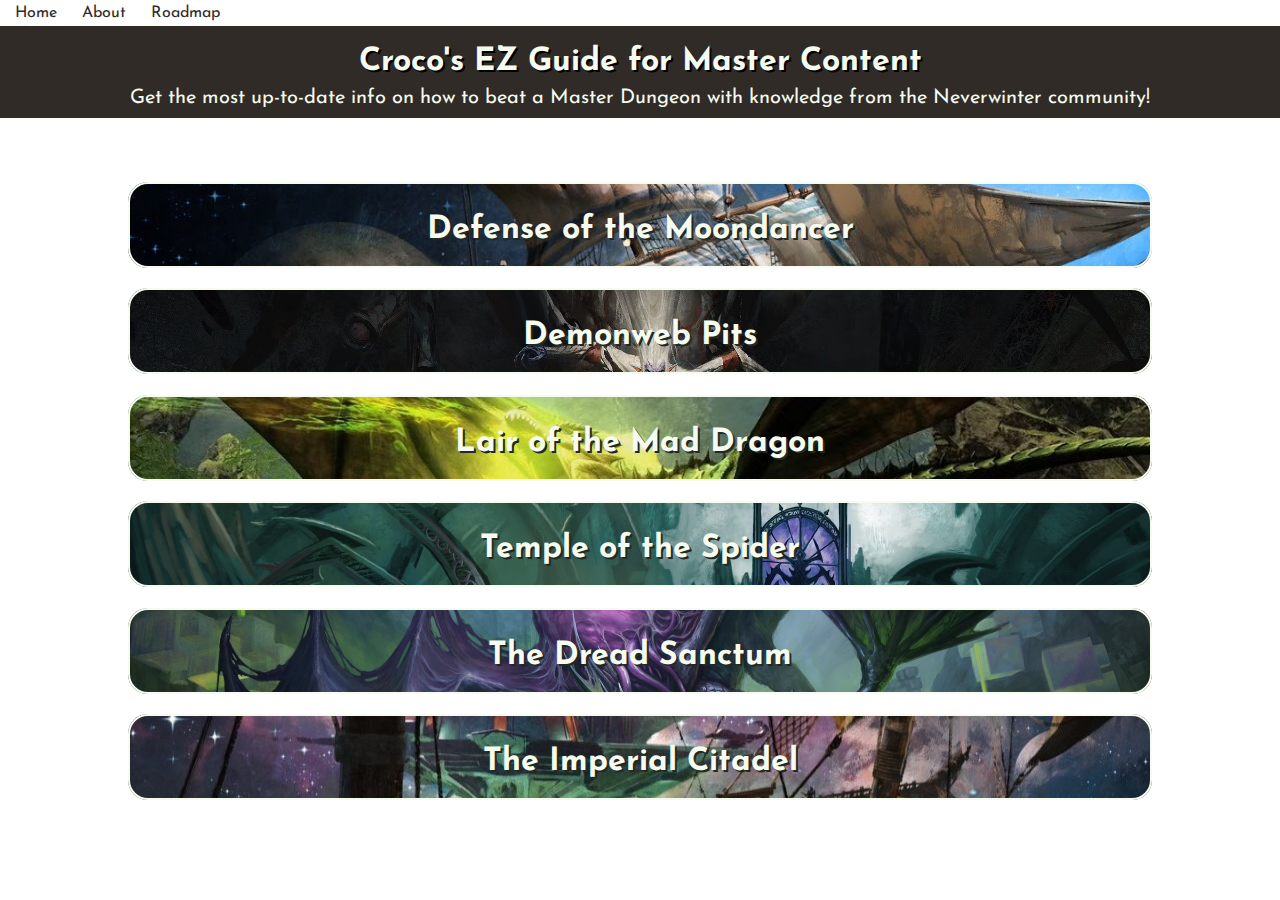
<file: index.html>
<!DOCTYPE html>
<html lang="en-MY">

<head>
    <meta charset="UTF-8">
    <meta name="viewport" content="width=device-width, initial-scale=1.0">
    <title>Croco's EZ Guide for Master Content</title>
    <link rel="stylesheet" href="styles/home-page.css">
</head>

<body>
    <div class="top">
        <a href="index.html">Home</a>
        <a href="coming-soon.html">About</a>
        <a href="coming-soon.html">Roadmap</a>
    </div>

    <div class="title">
        <h1>Croco's EZ Guide for Master Content</h1>
        <h2>Get the most up-to-date info on how to beat a Master Dungeon with knowledge from the Neverwinter community!</h2>
    </div>

    <div class="dungeons">
        <div class="moondancer">
            <div class="mdom">
                <h1><a href="coming-soon.html">Defense of the Moondancer</a></h1>
            </div>
        </div>

        <div class="demonweb">
            <div class="mdwp">
                <h1><a href="coming-soon.html">Demonweb Pits</a></h1>
            </div>
        </div>
        
        <div class="dragon">
            <div class="mlmd">
                <h1><a href="coming-soon.html">Lair of the Mad Dragon</a></h1>
            </div>
        </div>
        
        <div class="spider">
            <div class="mtos">
                <h1><a href="mtos-guide.html">Temple of the Spider</a></h1>
            </div>
        </div>
        
        <div class="dread">
            <div class="mtds">
                <h1><a href="coming-soon.html"> The Dread Sanctum</a></h1>
            </div>
        </div>

        <div class="citadel">
            <div class="mtic">
                <h1><a href="coming-soon.html">The Imperial Citadel</a></h1>
            </div>
        </div>
    </div>
    
</body>

</html>
</file>
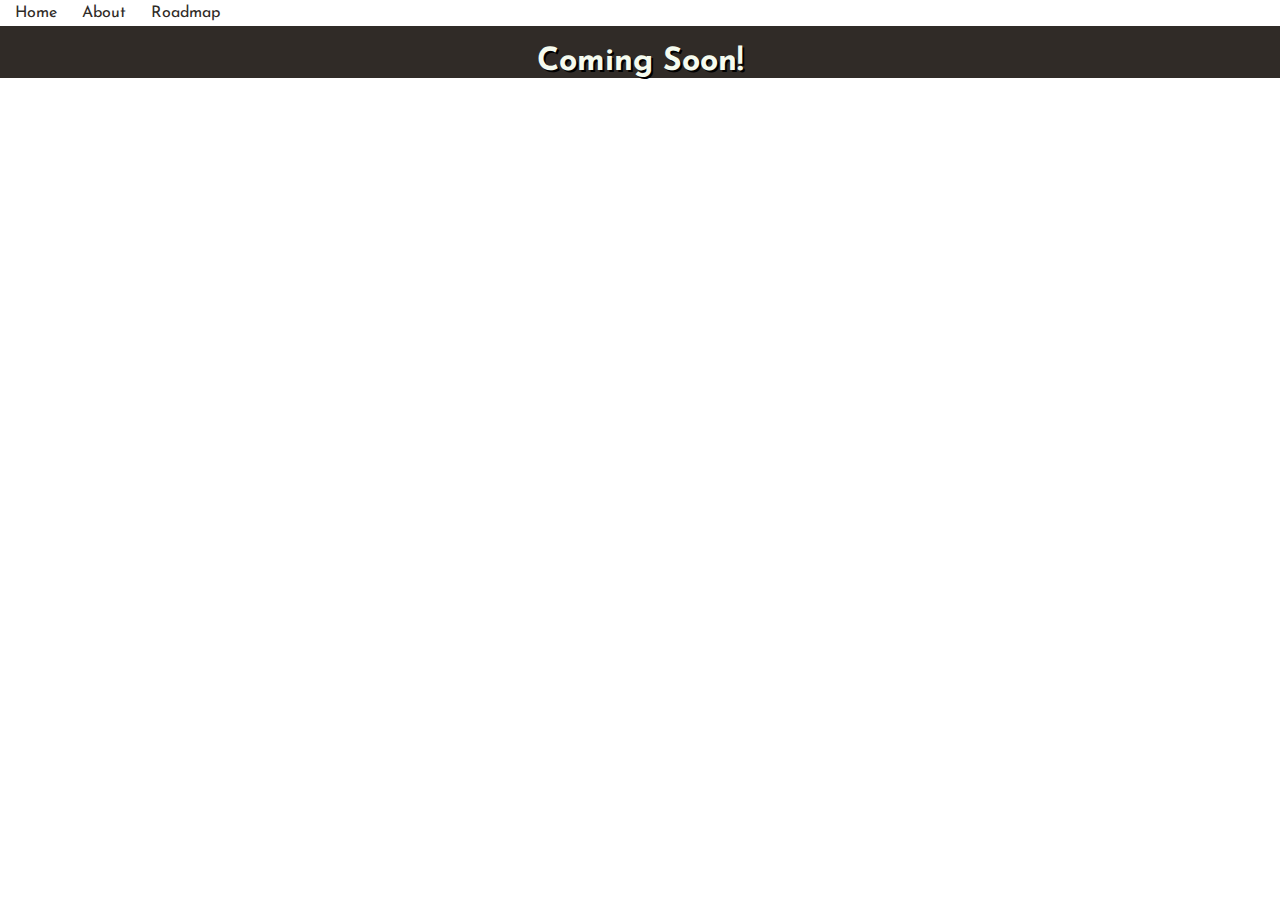
<file: coming-soon.html>
<!DOCTYPE html>
<html lang="en-MY">
    <head>
        <meta charset="UTF-8">
        <meta name="viewport" content="width=device-width, initial-scale=1.0">
        <link rel="stylesheet" href="styles/home-page.css">
        <title>Coming Soon!</title>
    </head>

    <body>
        <div class="top">
            <a href="index.html">Home</a>
            <a href="coming-soon.html">About</a>
            <a href="coming-soon.html">Roadmap</a>
        </div>

        <div class="title"><h1>Coming Soon!</h1></div>
        
    </body>
</html>
</file>
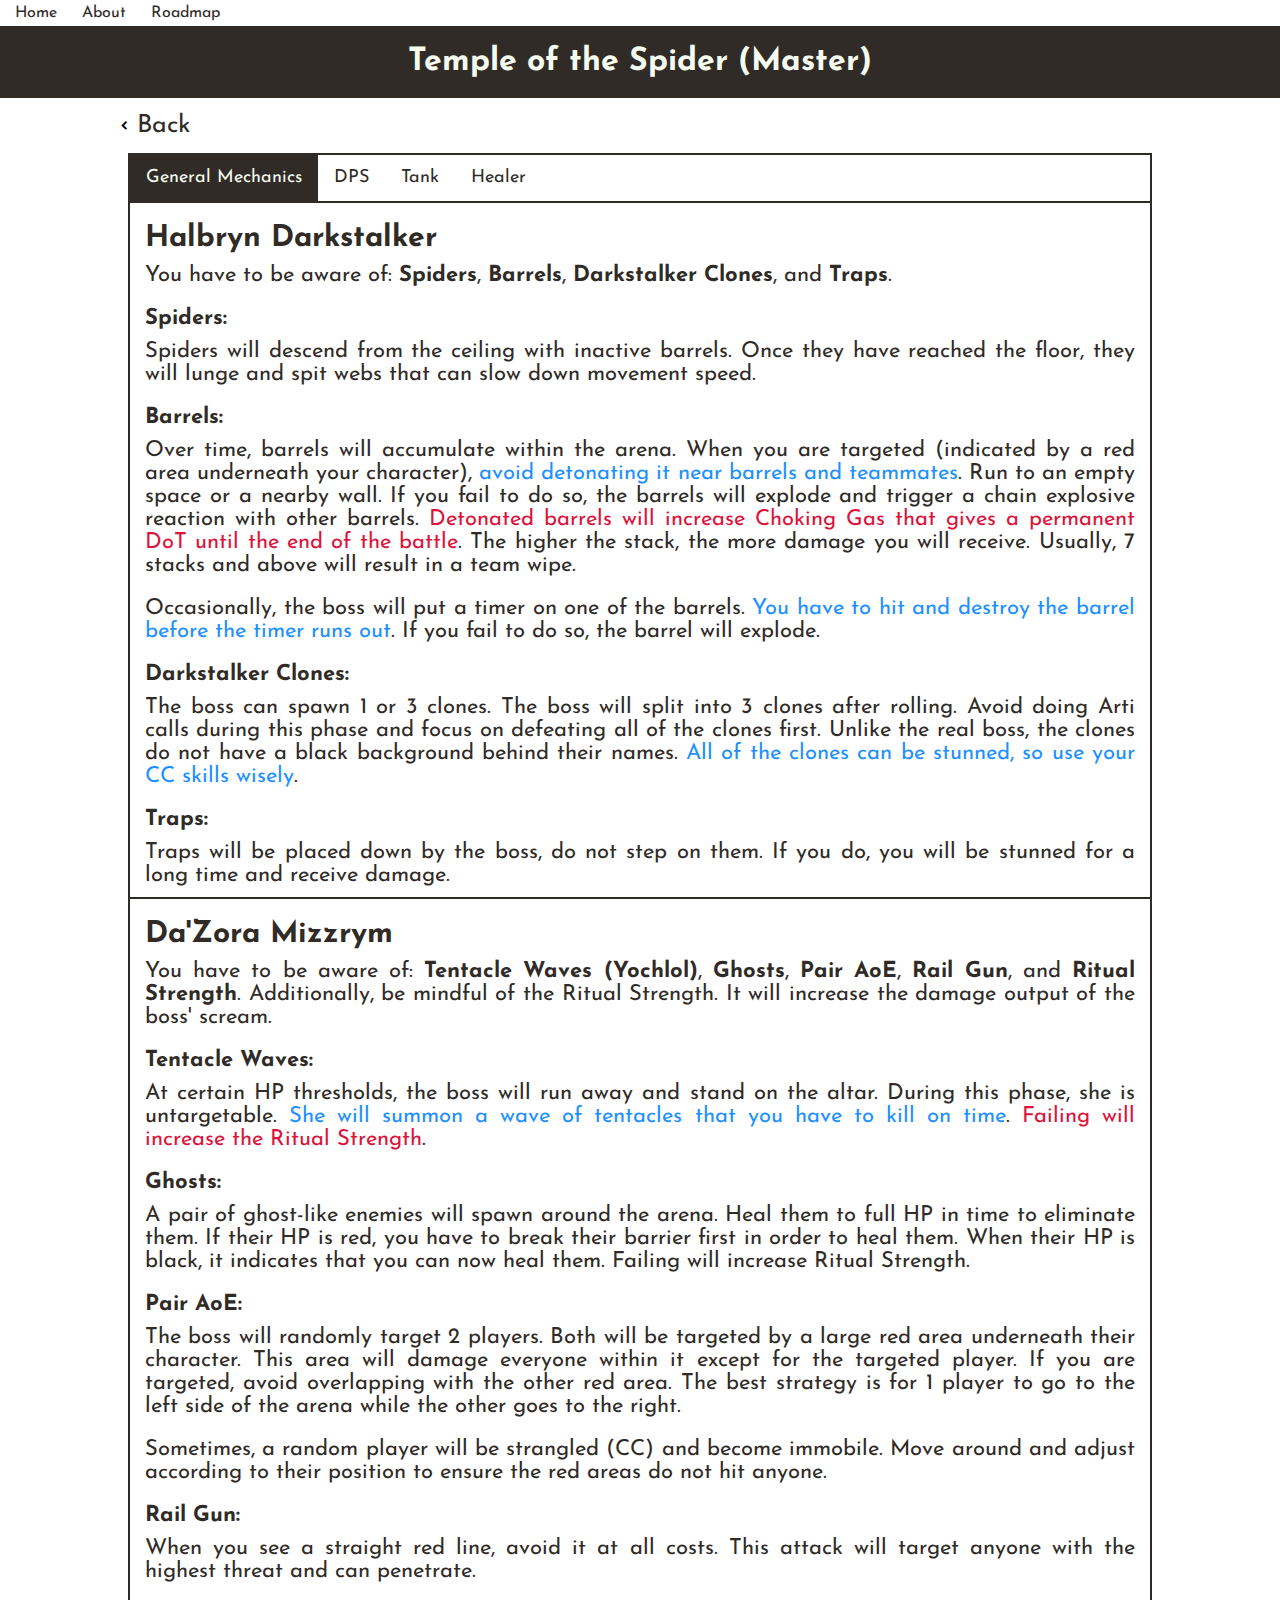
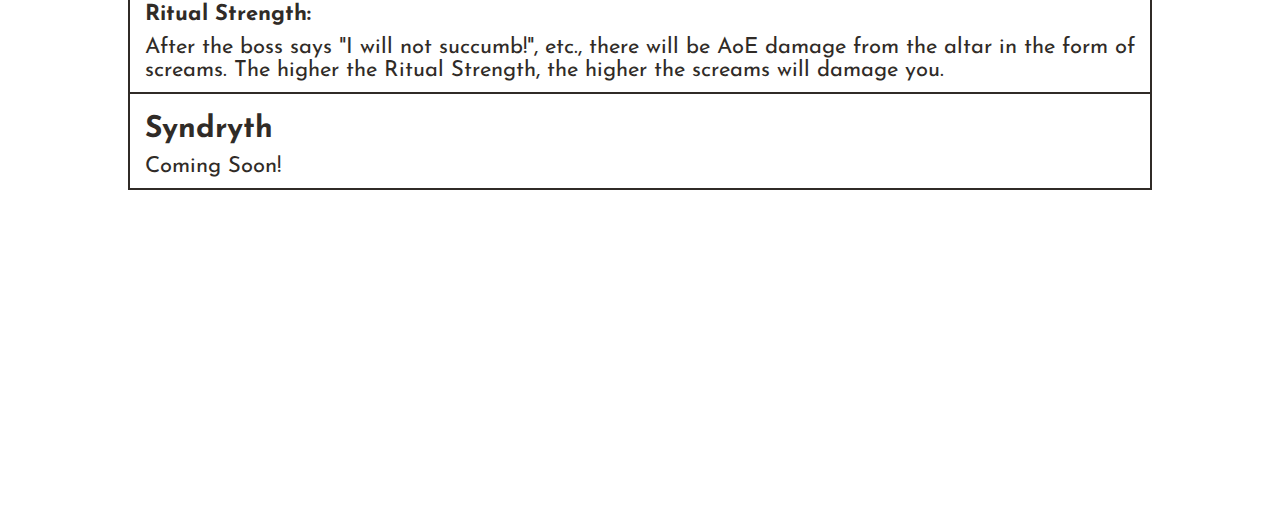
<file: mtos-guide.html>
<!DOCTYPE html>
<html lang="en-MY">

<head>
    <meta charset="UTF-8">
    <meta name="viewport" content="width=device-width, initial-scale=1.0">
    <title>Croco's Ultimate Guide for Mastering Master Content</title>
    <link rel="stylesheet" href="styles/guide-page.css">
    <link href='https://unpkg.com/boxicons@2.1.4/css/boxicons.min.css' rel='stylesheet'>
</head>

<body>
    <div class="top">
        <a href="index.html">Home</a>
        <a href="coming-soon.html">About</a>
        <a href="coming-soon.html">Roadmap</a>
    </div>

    <div class="mtos-title">
            <h1>Temple of the Spider (Master)</h1>
    </div>

    <div class="back">
        <i class='bx bxs-chevron-left'></i>
        <a href="index.html">Back</a>
    </div>
    
    <div class="tabs">
        <button class="tablinks active" onclick="Roles(event, 'General')" id="defaultOpen">General Mechanics</button>
        <button class="tablinks" onclick="Roles(event,'DPS')">DPS</button>
        <button class="tablinks" onclick="Roles(event,'Tank')">Tank</button>
        <button class="tablinks" onclick="Roles(event,'Healer')">Healer</button>
    </div>
    
    <div id="General" class="tabcontent active">
        <h2>Halbryn Darkstalker</h2>
        <div class="mechanics">
            <p>You have to be aware of: <b>Spiders</b>, <b>Barrels</b>, <b>Darkstalker Clones</b>, and <b>Traps</b>.</p>
            <p id="subtitle"><b>Spiders:</b></p>
            <p id="subbody">Spiders will descend from the ceiling with inactive barrels. Once they have reached the floor, they will lunge and spit webs that can slow down movement speed.</p>

            <p id="subtitle"><b>Barrels:</b></p>
            <p id="subbody">Over time, barrels will accumulate within the arena. When you are targeted (indicated by a red area underneath your character), <span style="color: dodgerblue;">avoid detonating it near barrels and teammates</span>. Run to an empty space or a nearby wall. If you fail to do so, the barrels will explode and trigger a chain explosive reaction with other barrels. <span style="color: crimson;">Detonated barrels will increase Choking Gas that gives a permanent DoT until the end of the battle</span>. The higher the stack, the more damage you will receive. Usually, 7 stacks and above will result in a team wipe.</p>
            <p id="subbody">Occasionally, the boss will put a timer on one of the barrels. <span style="color: dodgerblue;">You have to hit and destroy the barrel before the timer runs out</span>. If you fail to do so, the barrel will explode.</p>
            
            <p id="subtitle"><b>Darkstalker Clones:</b></p>
            <p id="subbody">The boss can spawn 1 or 3 clones. The boss will split into 3 clones after rolling. Avoid doing Arti calls during this phase and focus on defeating all of the clones first. Unlike the real boss, the clones do not have a black background behind their names. <span style="color: dodgerblue;">All of the clones can be stunned, so use your CC skills wisely</span>.</p>

            <p id="subtitle"><b>Traps:</b></p>
            <p id="subbody">Traps will be placed down by the boss, do not step on them. If you do, you will be stunned for a long time and receive damage.</p>
        </div>
        
        <h2>Da'Zora Mizzrym</h2>
        <div class="mechanics">
            <p>You have to be aware of: <b>Tentacle Waves (Yochlol)</b>, <b>Ghosts</b>, <b>Pair AoE</b>, <b>Rail Gun</b>, and <b>Ritual Strength</b></b>. Additionally, be mindful of the Ritual Strength. It will increase the damage output of the boss' scream.</p>
            <p id="subtitle"><b>Tentacle Waves:</b></p>
            <p id="subbody">At certain HP thresholds, the boss will run away and stand on the altar. During this phase, she is untargetable. <span style="color: dodgerblue;">She will summon a wave of tentacles that you have to kill on time</span>. <span style="color: crimson;">Failing will increase the Ritual Strength</span>.</p>

            <p id="subtitle"><b>Ghosts:</b></p>
            <p id="subbody">A pair of ghost-like enemies will spawn around the arena. Heal them to full HP in time to eliminate them. If their HP is red, you have to break their barrier first in order to heal them. When their HP is black, it indicates that you can now heal them. Failing will increase Ritual Strength.</p>

            <p id="subtitle"><b>Pair AoE:</b></p>
            <p id="subbody">The boss will randomly target 2 players. Both will be targeted by a large red area underneath their character. This area will damage everyone within it except for the targeted player. If you are targeted, avoid overlapping with the other red area. The best strategy is for 1 player to go to the left side of the arena while the other goes to the right.</p>
            <p id="subbody">Sometimes, a random player will be strangled (CC) and become immobile. Move around and adjust according to their position to ensure the red areas do not hit anyone.</p>

            <p id="subtitle"><b>Rail Gun:</b></p>
            <p id="subbody">When you see a straight red line, avoid it at all costs. This attack will target anyone with the highest threat and can penetrate.</p>

            <p id="subtitle"><b>Ritual Strength:</b></p>
            <p id="subbody">After the boss says "I will not succumb!", etc., there will be AoE damage from the altar in the form of screams. The higher the Ritual Strength, the higher the screams will damage you.</p>
        </div>

        <h2>Syndryth</h2>
        <p>Coming Soon!</p>
    </div>
    
    <div id="DPS" class="tabcontent">
        <h2>Coming Soon!</h2>
    </div>

    <div id="Tank" class="tabcontent">
        <h2>Halbryn Darkstalker</h2>
        <div class="mechanics">
            <p><b>Positioning</b> is key as a Tank. Lure the boss and all the enemies into an open space, where you and your teammates will have a low chance of detonating any barrels.</p>
            <p id="subtitle"><b>Tank Buster:</b></p>
            <p id="subbody">The boss will jump and stab you. It is necessary that you block this attack, especially newer Tanks, as it can one-shot you.</p>
            <p id="subbody">Sometimes, when all clones and spiders are dead, there will be a moment of peace where the boss cannot be seen. Get ready to block because there will be a Tank Buster immediately after this.</p>

            <p id="subtitle"><b>Spiders:</b></p>
            <p id="subbody">It is not necessary to aggro all of them since they are spread all across the arena. But, a good Tank will try to hold all of them for the sake of your teammates. <span style="color: dodgerblue;">Try to aggro as many spiders as possible</span>.</p>

            <p id="subtitle"><b>Barrels:</b></p>
            <p id="subbody">When a barrel is ticking, <span style="color: crimson;">aggro all the enemies away</span> from it so that your DPS teammates can attack the barrels with ease. Only help to destroy the barrel if there are no enemies around.</p>

            <p id="subtitle"><b>Darkstalker Clones:</b></p>
            <p id="subbody">When the boss rolls over, be prepare to use your AoE skills to aggro all clones. Missing aggro on any one of the clones can be dangerous for your teammates.</p>
            <p id="subbody">The boss might also summon a single clone. Aggro this clone as well.</p>
        </div>

        <h2>Da'Zora Mizzrym</h2>
        <div class="mechanics">
            <p>Stay far away from the altar and and help with defeating the Tentacles. You have to be far from the altar so that the boss can see you. If she doesn't see you, she will start attacking random players.</p>
            <p>Recommended Overload(s):</p>
            <div class="bullet-point">
                <ul>
                    <li>Drow Ward: Reduces boss damage to you.</li>
                </ul>
            </div>
            <p id="subtitle"><b>Tank Buster:</b></p>
            <p id="subbody">There will be straight red line indicator, this is when the boss will attack with a Tank Buster. You have to block this attack. It will penetrate your character so make sure that no one is behind you, or they will be one-shotted.</p>

            <p id="subtitle"><b>Tentacle Waves:</b></p>
            <p id="subbody">Before the wave starts, it is important that you still have aggro on the boss. You need to make sure all of your DPS' aggro meter is yellow or below. If their aggro becomes red before the wave starts, you will never get it back unless the DPS dies or the wave ends.</p>

            <p id="subtitle"><b>Pair AoE:</b></p>
            <p id="subbody">When you are targeted by one of the Pair AoE, go to the spot on the left side.</p>
        </div>

        <h2>Syndryth</h2>
        <p>Coming Soon!</p>
    </div>

    <div id="Healer" class="tabcontent">
        <h2>Halbryn Darkstalker</h2>
        <p>As a Healer, your job is to make sure your teammates' HP are full, especially during <b>Targeted Explosions</b>, <b>Tank Buster</b>, and <b>Traps</b>.</p>
        <div class="mechanics">
            <p id="subtitle"><b>Targeted Explosions:</b></p>
            <p id="subbody">Your teammates will be targeted by an explosion (indicated by a red area underneath their character). <span style="color: dodgerblue;">Time your heals before and after the explosion</span>. Your DPS teammates will not survive if their health is not full during the targeted explosion.</p>

            <p id="subtitle"><b>Tank Buster:</b></p>
            <p id="subbody">Be aware of when the boss leaps onto your Tank. If your Tank is caught off guard, it is your responsibility to keep their health in check. </p>

            <p id="subtitle"><b>Traps:</b></p>
            <p id="subbody">Traps can stun and inflict high damage to your teammates. <span style="color: crimson;">They will not be able to use any potions</span>. Focus on healing them as long as they are stunned.</p>
        </div>

        <h2>Da'Zora Mizzrym</h2>
        <div class="mechanics">
            <p>As usual, your job is to heal your teammates. You should position yourself in the middle of the arena so that you can heal more effectively.</p>

            <p id="subtitle"><b>Syndryth's Willpower:</b></p>
            <p id="subbody"> The boss will spawn ghost-like enemies with barriers that need to be broken. Once they are free, they will become Syndryth's Willpower and have a black health bar,<span style="color: dodgerblue;"> you will have to heal them</span>. If you don't heal them in time, <span style="color: crimson;">they will permanently increase the Ritual Strength</span>.</p>

            <p id="subtitle"><b>Pair AoE:</b></p>
            <p id="subbody">When you are targeted by one of the Pair AoE, <span style="color: dodgerblue;">either position yourself near the gate or the altar</span>.</p>

            <p id="subtitle"><b>Screams:</b></p>
            <p id="subbody">Note that before the boss screams and damages everyone, she will say "I will not succumb!", etc. This is a signal for you to heal your teammates before she unleashes it.</p>
        </div>

        <h2>Syndryth</h2>
        <p>There will be a big Spider Ghost that spawns outside the arena. It can shoot out either a blue or red line from its eyeballs. <span style="color: dodgerblue;">You have to block the blue line to prevent it from healing the boss</span>. Be in between the Spider Ghost and the boss and make sure you are far enough from the boss to successfully block it.</p>
        <p>Two big Spider Ghost can spawn at the same time. Again, you will block the blue line while your Tank will block the red line.</p>
    </div>

    <script src="tab-function.js"></script>
</body>

</html>
</file>
<file: styles/home-page.css>
@import url('https://fonts.googleapis.com/css2?family=Josefin+Sans:ital,wght@0,100..700;1,100..700&display=swap');

*{
    font-family: 'Josefin Sans', sans-serif;
    margin: 0;
    padding: 0;
}

/*top*/
.top{
    padding: 5px;
    color: #302B27;
}
.top a{
    font-size: 16px;
    text-decoration: none;
    color: #302B27;
    margin: 10px;
}
.top a:hover{
    color: burlywood;
}

/*title*/
.title{
    background-color: #302B27;
}
.title h1{
    text-align: center;
    text-shadow: 2px 2px black;
    padding-top: 20px;
    color: #F5FBEF;
}
.title h2{
    text-align: center;
    padding: 10px;
    font-size: 20px;
    font-weight: 400;
    color: #F5FBEF;
}

/*dungeons*/
.dungeons{
    position: relative;
    margin: 5% 10% 5%;
}

/*moondancer*/
.moondancer{
    background-image: url('/images/moondancer.jpg');
    background-size: cover;
    margin-top: 2%;
    border-radius: 20px;
}
.mdom{
    text-align: center;
    padding-top: 30px;
    padding-bottom: 20px;
    text-shadow: 2px 2px #222823;
    border: 2px solid #F5FBEF;
    border-radius: 20px;
} 
.mdom a{
    color: #F5FBEF;
    text-decoration: none;
}
.mdom a:visited{
    color: #F5FBEF;
    text-decoration: none;
}
.mdom a:hover{
    text-decoration: overline;
}

/*demonweb pits*/
.demonweb{
    background-image: url('/images/demonweb.jpg');
    background-size: cover;
    margin-top: 2%;
    border: 2px transparent;
    border-radius: 20px;
}
.mdwp{
    text-align: center;
    padding-top: 30px;
    padding-bottom: 20px;
    text-shadow: 2px 2px #222823;
    border: 2px solid #F5FBEF;
    border-radius: 20px;
}
.mdwp a{
    color: #F5FBEF;
    text-decoration: none;
}
.mdwp a:visited{
    color: #F5FBEF;
    text-decoration: none;
}
.mdwp a:hover{
    text-decoration: overline;
}

/*lair of mad dragon*/
.dragon{
    background-image: url('/images/dragon.jpg');
    background-size: cover;
    margin-top: 2%;
    border: 2px transparent;
    border-radius: 20px;
}
.mlmd{
    color: #F5FBEF;
    text-align: center;
    padding-top: 30px;
    padding-bottom: 20px;
    text-shadow: 2px 2px #222823;
    border: 2px solid #F5FBEF;
    border-radius: 20px;
}
.mlmd a{
    color: #F5FBEF;
    text-decoration: none;
}
.mlmd a:visited{
    color: #F5FBEF;
    text-decoration: none;
}
.mlmd a:hover{
    text-decoration: overline;
}

/*temple of spider*/
.spider{
    background-image: url('/images/spider.jpg');
    background-size: cover;
    margin-top: 2%;
    border: 2px transparent;
    border-radius: 20px;
}
.mtos{
    text-align: center;
    padding-top: 30px;
    padding-bottom: 20px;
    text-shadow: 2px 2px #222823;
    border: 2px solid #F5FBEF;
    border-radius: 20px;
}
.mtos a{
    color: #F5FBEF;
    text-decoration: none;
}
.mtos a:visited{
    color: #F5FBEF;
    text-decoration: none;
}
.mtos a:hover{
    text-decoration: overline;
}

/*dread sanctum*/
.dread{
    background-image: url('/images/dread.jpg');
    background-size: cover;
    margin-top: 2%;
    border: 2px transparent;
    border-radius: 20px;
}
.mtds{
    text-align: center;
    padding-top: 30px;
    padding-bottom: 20px;
    text-shadow: 2px 2px #222823;
    border: 2px solid #F5FBEF;
    border-radius: 20px;
}
.mtds a{
    color: #F5FBEF;
    text-decoration: none;
}
.mtds a:visited{
    color: #F5FBEF;
    text-decoration: none;
}
.mtds a:hover{
    text-decoration: overline;
}

/*citadel*/
.citadel{
    background-image: url('/images/citadel.jpg');
    background-size: cover;
    margin-top: 2%;
    border: 2px transparent;
    border-radius: 20px;
}
.mtic{
    text-align: center;
    padding-top: 30px;
    padding-bottom: 20px;
    text-shadow: 2px 2px #222823;
    border: 2px solid #F5FBEF;
    border-radius: 20px;
}
.mtic a{
    color: #F5FBEF;
    text-decoration: none;
}
.mtic a:visited{
    color: #F5FBEF;
    text-decoration: none;
}
.mtic a:hover{
    text-decoration: overline;
}
</file>
<file: styles/guide-page.css>
@import url('https://fonts.googleapis.com/css2?family=Josefin+Sans:ital,wght@0,100..700;1,100..700&display=swap');

*{
    font-family: 'Josefin Sans', sans-serif;
    margin: 0;
    padding: 0;
}

/*top*/
.top{
    padding: 5px;
    color: #302B27;
}
.top a{
    font-size: 16px;
    text-decoration: none;
    color: #302B27;
    margin: 10px;
}
.top a:hover{
    color: burlywood;
}

/*title*/
.mtos-title h1{
    background-color: #302B27;
    color: #F5FBEF;
    text-align: center;
    padding: 20px;
}
.back{
    padding: 15px;
    margin-left: 8%;
}
.back i{
    font-size: 15px;
}
.back a{
    font-size: 25px;
    text-decoration: none;
    color: #302B27;
}
.back a:hover{
    color: burlywood;
}

/*tabs*/
.tabs{
    overflow: hidden;
    border: 2px solid #302B27;
    margin: 0 10% 0;
}
.tabs button{
    background-color: inherit;
    float: left;
    border: none;
    outline: none;
    cursor: pointer;
    padding: 14px 16px;
    transition: 0.3s;
    font-size: 18px;
    text-align: center;
    color: #302B27;
}
.tabs button:hover{
    background-color: #302B27;
    color: #F5FBEF;
}
.tabs button.active:hover{
    background-color: #302B27;
}
.tabs button.active{
    background-color: #302B27;
    color: #F5FBEF;
}
.tabcontent{
    display: none;
    margin: 0px 10% 25%;
    border: 2px solid #302B27;
    border-top: none;
}
.tabcontent h2{
    padding: 20px 15px 10px;
    font-size: 30px;
    color: #302B27;
}
.tabcontent p{
    padding:0px 15px 10px;
    text-align: justify;
    font-size: 22px;
    color: #302B27;
}
.tabcontent.active{
    display: block;
    margin: 0px 10% 25%;
    border: 2px solid #302B27;
    border-top: none;
}
.tabcontent.active h2{
    padding: 20px 15px 10px;
    font-size: 30px;
    color: #302B27;
}
.tabcontent.active p{
    padding:0px 15px 10px;
    text-align: justify;
    font-size: 22px;
    color: #302B27;
}
.mechanics{
    border-bottom: 2px solid #302B27;
}
.mechanics #subtitle{
    padding-top: 10px;
    padding-bottom: 0px;
}
.mechanics #subbody{
    padding-top: 10px;
    padding-bottom: 10px;
}

.bullet-point{
    padding:0px 15px 10px;
    margin-left: 16px;
    text-align: justify;
    font-size: 22px;
    color: #302B27;
}
</file>
